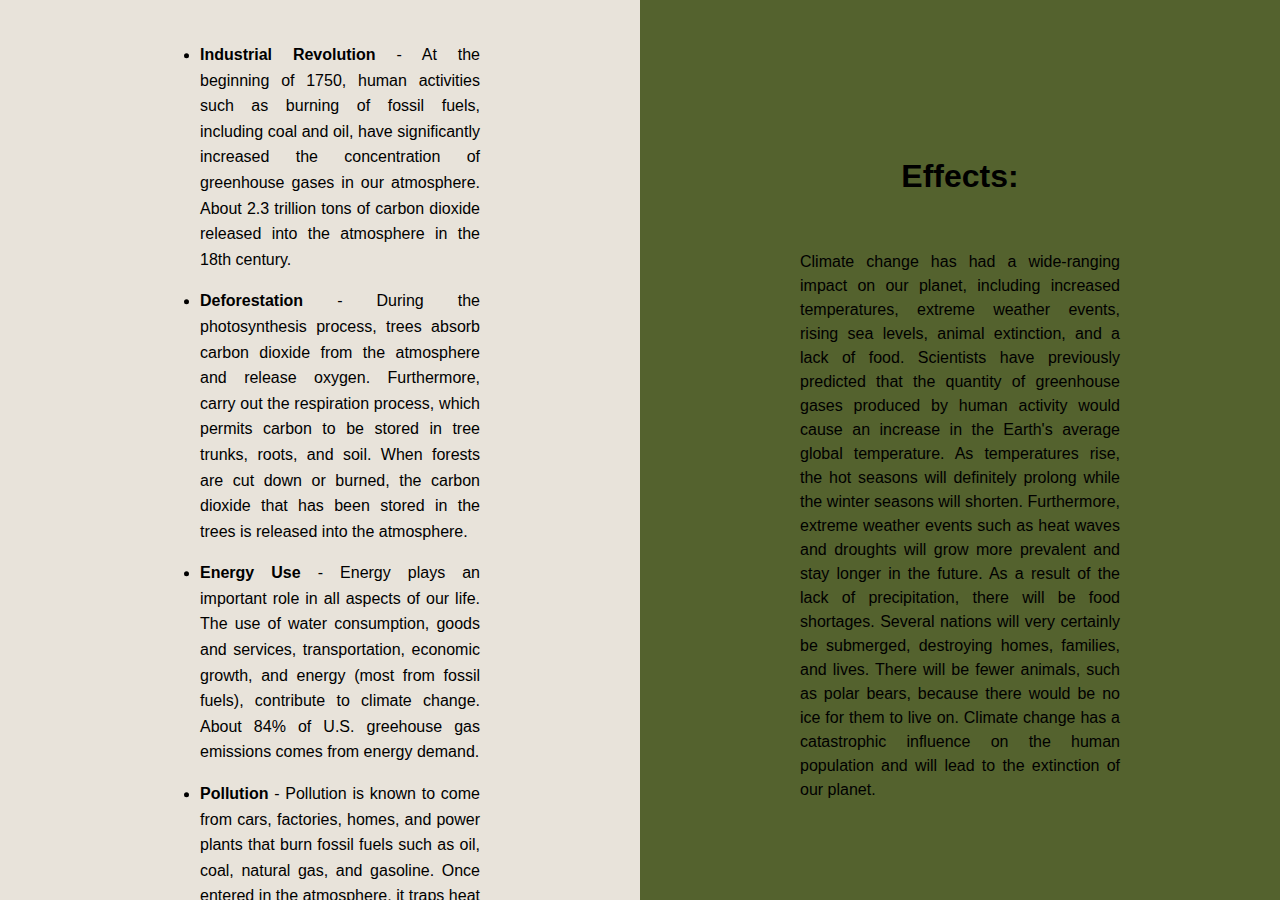
<file: test/more.html>
<!DOCTYPE html>
<html>
<head>
    <meta name="viewport" content="width=device-width, initial-scale=1">
    <title>Climate Change: Causes/Effects</title>
    <link rel="stylesheet" href="css/core.css">
</head>
<body>
<div class="split left">
    <div class="centered">
        <h1 id="headline">Causes:</h1>
    <ul>
        <li><strong>Industrial Revolution</strong> - At the beginning of 1750, human activities such as burning of fossil fuels, 
            including coal and oil, have significantly increased the concentration of greenhouse gases in our atmosphere. About 
            2.3 trillion tons of carbon dioxide released into the atmosphere in the 18th century.</li>
        <li><strong>Deforestation</strong> - During the photosynthesis process, trees absorb carbon dioxide from the atmosphere 
            and release oxygen. Furthermore, carry out the respiration process, which permits carbon to be stored in tree trunks, 
            roots, and soil. When forests are cut down or burned, the carbon dioxide that has been stored in the trees is released 
            into the atmosphere.</li>
        <li><strong>Energy Use</strong> - Energy plays an important role in all aspects of our life. The use of water consumption, 
            goods and services, transportation, economic growth, and energy (most from fossil fuels), contribute to climate change. 
            About 84% of U.S. greehouse gas emissions comes from energy demand.</li>
        <li><strong>Pollution</strong> - Pollution is known to come from cars, factories, homes, and power plants that burn fossil 
            fuels such as oil, coal, natural gas, and gasoline. Once entered in the atmosphere, it traps heat around the earth for 
            50-200 years after it is emitted.</li>
    </ul>
    <h3>
        Go back to 
        <a 
        id="homepage-link"
        href="index.html"
        target="_blank"
    >Homepage</a>
    </h3>
    </div>
</div>
<div class="split right">
    <div class="centered">
        <h1 id="headline">Effects:</h1>
        <p>
            Climate change has had a wide-ranging impact on our planet, including increased temperatures, extreme weather events, 
            rising sea levels, animal extinction, and a lack of food. Scientists have previously predicted that the quantity of 
            greenhouse gases produced by human activity would cause an increase in the Earth's average global temperature. 
            As temperatures rise, the hot seasons will definitely prolong while the winter seasons will shorten.
            Furthermore, extreme weather events such as heat waves and droughts will grow more prevalent and stay longer in the
            future. As a result of the lack of precipitation, there will be food shortages. Several nations will very certainly be
            submerged, destroying homes, families, and lives. There will be fewer animals, such as polar bears, because there would 
            be no ice for them to live on. Climate change has a catastrophic influence on the human population and will lead to the 
            extinction of our planet.
        </p>
    </div>
</div>
</body>
</html>
</DOCTYPE>
</file>
<file: test/css/core.css>
html {
   font-size: 10px;
}

.split {
   height: 100%;
   width: 50%;
   position: fixed;
   z-index: 1;
   top: 0;
   overflow-x: hidden;
   padding-top: 20px;
 }
 
 .left {
   left: 0;
   background-color: #E8E3DA;
 }
 
 .right {
   right: 0;
   background-color: #54622E;
 }

 .centered {
   position: absolute;
   top: 50%;
   left: 50%;
   transform: translate(-50%, -50%);
   text-align: justify;
 }
 
 .centered img {
   width: 150px;
   border-radius: 50%;
 }
 
body {
 font-family: -apple-system, BlinkMacSystemFont, 'Segoe UI', 'Roboto',
     'Helvetica Neue', Arial, sans-serif;
   font-size: 1.6rem;
   line-height: 1.5;
   text-align: justify;
}

#main {
   margin: 30px 8px;
   padding: 15px;
   border-radius: 5px;
   background: #eee;
   
 }

 #headline {
   margin: 50px 0;
   text-align: center;
 }

 ul {
   max-width: 1000px;
   margin: 0 auto 10px auto;
   text-align: justify;
   line-height: 1.6;
 }
 
 li {
   margin: 16px 0;
 }
</file>
